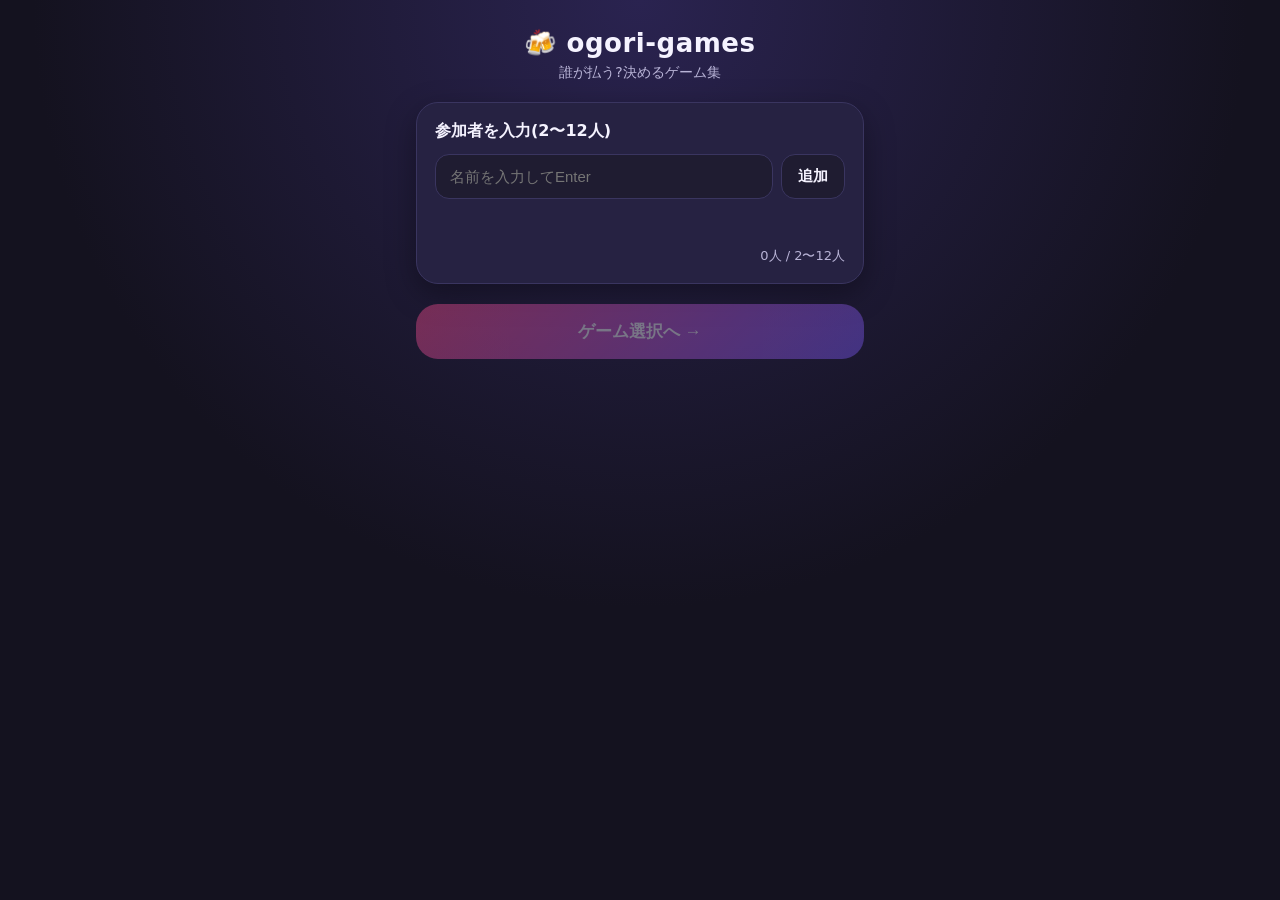
<file: index.html>
<!DOCTYPE html>
<html lang="ja">
<head>
<meta charset="UTF-8">
<meta name="viewport" content="width=device-width, initial-scale=1.0, maximum-scale=1.0, user-scalable=no">
<title>ogori-games — 誰が払う?決めるゲーム集</title>
<link rel="stylesheet" href="css/style.css">
</head>
<body>
<div id="app">

  <!-- ① 参加者入力画面 -->
  <section id="screen-players" class="screen is-active">
    <header class="app-header">
      <h1 class="app-title">🍻 ogori-games</h1>
      <p class="app-subtitle">誰が払う?決めるゲーム集</p>
    </header>

    <div class="card">
      <h2 class="section-title">参加者を入力(2〜12人)</h2>
      <form id="player-form" class="player-form" autocomplete="off">
        <input
          type="text"
          id="player-name-input"
          class="text-input"
          placeholder="名前を入力してEnter"
          maxlength="10"
        >
        <button type="submit" id="add-player-btn" class="btn btn-secondary">追加</button>
      </form>
      <p id="player-error" class="error-message" role="alert" aria-live="polite"></p>

      <ul id="player-list" class="player-list"></ul>
      <p id="player-count" class="player-count">0人 / 2〜12人</p>
    </div>

    <button id="go-to-games-btn" class="btn btn-primary btn-large" disabled>ゲーム選択へ →</button>
  </section>

  <!-- ② ゲーム選択画面 -->
  <section id="screen-games" class="screen">
    <header class="app-header">
      <h1 class="app-title">🎮 ゲームを選ぼう</h1>
      <p class="app-subtitle">負けたら(当たったら)全額おごり!</p>
    </header>

    <div class="game-card-list">
      <button class="game-card" data-game="roulette">
        <span class="game-card-emoji">🎡</span>
        <span class="game-card-name">男気ルーレット</span>
        <span class="game-card-desc">回して止まったら払う人決定</span>
      </button>
      <button class="game-card" data-game="high-low">
        <span class="game-card-emoji">🃏</span>
        <span class="game-card-name">ハイ&ロー</span>
        <span class="game-card-desc">一番弱いカードの人が払う</span>
      </button>
      <button class="game-card" data-game="chinchiro">
        <span class="game-card-emoji">🎲</span>
        <span class="game-card-name">チンチロ</span>
        <span class="game-card-desc">出た目の役が一番弱い人が払う</span>
      </button>
      <button class="game-card" data-game="amidakuji">
        <span class="game-card-emoji">🪜</span>
        <span class="game-card-name">あみだくじ</span>
        <span class="game-card-desc">線をたどって支払い運命の人へ</span>
      </button>
    </div>

    <button id="back-to-players-btn" class="btn btn-secondary btn-large">← 参加者を変更</button>
  </section>

  <!-- ③-a 男気ルーレット画面 -->
  <section id="screen-roulette" class="screen">
    <header class="app-header">
      <h1 class="app-title">🎡 男気ルーレット</h1>
      <p class="app-subtitle" id="roulette-status">回してみよう!</p>
    </header>
    <div class="card game-stage">
      <div class="roulette-wrap">
        <canvas id="roulette-canvas" width="320" height="320"></canvas>
        <div class="roulette-pointer" aria-hidden="true">▼</div>
      </div>
      <button id="roulette-spin-btn" class="btn btn-primary btn-large">回す!</button>
    </div>
    <button class="btn btn-text back-to-games-btn">← ゲーム選択に戻る</button>
  </section>

  <!-- ③-b ハイ&ロー画面 -->
  <section id="screen-high-low" class="screen">
    <header class="app-header">
      <h1 class="app-title">🃏 ハイ&ロー</h1>
      <p class="app-subtitle" id="high-low-status">カードを引こう!</p>
    </header>
    <div class="card game-stage">
      <p id="high-low-turn-label" class="turn-label"></p>
      <div class="card-flip-wrap">
        <button id="high-low-card-btn" class="playing-card" type="button" aria-label="カードをめくる">
          <span class="playing-card-back">🍀</span>
          <span class="playing-card-front" id="high-low-card-front"></span>
        </button>
      </div>
      <ul id="high-low-result-list" class="draw-result-list"></ul>
    </div>
    <button class="btn btn-text back-to-games-btn">← ゲーム選択に戻る</button>
  </section>

  <!-- ③-c チンチロ画面 -->
  <section id="screen-chinchiro" class="screen">
    <header class="app-header">
      <h1 class="app-title">🎲 チンチロ</h1>
      <p class="app-subtitle" id="chinchiro-status">サイコロを振ろう!</p>
    </header>
    <div class="card game-stage">
      <p id="chinchiro-turn-label" class="turn-label"></p>
      <div class="dice-wrap">
        <div class="die" id="chinchiro-die-0">?</div>
        <div class="die" id="chinchiro-die-1">?</div>
        <div class="die" id="chinchiro-die-2">?</div>
      </div>
      <button id="chinchiro-roll-btn" class="btn btn-primary btn-large">振る!</button>
      <ul id="chinchiro-result-list" class="draw-result-list"></ul>
    </div>
    <button class="btn btn-text back-to-games-btn">← ゲーム選択に戻る</button>
  </section>

  <!-- ③-d あみだくじ画面 -->
  <section id="screen-amidakuji" class="screen">
    <header class="app-header">
      <h1 class="app-title">🪜 あみだくじ</h1>
      <p class="app-subtitle" id="amidakuji-status">上の枠を選んでね</p>
    </header>
    <div class="card game-stage">
      <p id="amidakuji-turn-label" class="turn-label"></p>
      <div class="amidakuji-wrap">
        <div id="amidakuji-top-buttons" class="amidakuji-top-buttons"></div>
        <div class="amidakuji-canvas-wrap">
          <canvas id="amidakuji-canvas" width="320" height="320"></canvas>
          <div id="amidakuji-cover" class="amidakuji-cover" aria-hidden="true">
            <span class="amidakuji-cover-text">？？？</span>
          </div>
        </div>
        <div id="amidakuji-bottom-labels" class="amidakuji-bottom-labels"></div>
      </div>
      <button id="amidakuji-reveal-btn" class="btn btn-primary btn-large" disabled>結果を見る!</button>
    </div>
    <button class="btn btn-text back-to-games-btn">← ゲーム選択に戻る</button>
  </section>

  <!-- ④ 結果画面 -->
  <section id="screen-result" class="screen">
    <div class="result-confetti" id="result-confetti" aria-hidden="true"></div>
    <div class="result-content">
      <p class="result-lead">支払者は…</p>
      <h2 id="result-payer-name" class="result-payer-name">-</h2>
      <p class="result-message">さんのおごり!🎉</p>
      <div class="result-actions">
        <button id="result-replay-btn" class="btn btn-primary btn-large">もう一回</button>
        <button id="result-back-to-games-btn" class="btn btn-secondary btn-large">ゲーム選択に戻る</button>
      </div>
    </div>
  </section>

</div>

<script src="js/app.js"></script>
<script src="js/sound.js"></script>
<script src="js/roulette.js"></script>
<script src="js/high-low.js"></script>
<script src="js/chinchiro.js"></script>
<script src="js/amidakuji.js"></script>
</body>
</html>
</file>
<file: css/style.css>
/* ==========================================================================
   ogori-games — style.css
   スマホ縦画面ファースト / ダーク背景 + ビビッドアクセント
   ========================================================================== */

:root {
  --color-bg: #14121f;
  --color-bg-elevated: #1f1c31;
  --color-card: #262242;
  --color-border: #3a3560;
  --color-text: #f5f3ff;
  --color-text-dim: #b8b3d6;
  --color-accent: #ff4d8d;
  --color-accent-2: #ffc93c;
  --color-accent-3: #37e6c5;
  --color-accent-4: #7c5cff;
  --color-danger: #ff5c5c;
  --radius-md: 14px;
  --radius-lg: 22px;
  --shadow-card: 0 10px 30px rgba(0, 0, 0, 0.35);
  --max-width: 480px;
}

* {
  box-sizing: border-box;
}

html, body {
  margin: 0;
  padding: 0;
  height: 100%;
}

body {
  background: radial-gradient(circle at 50% 0%, #2a2350 0%, var(--color-bg) 55%);
  color: var(--color-text);
  font-family: "Hiragino Kaku Gothic ProN", "Hiragino Sans", "Yu Gothic", Meiryo, system-ui, -apple-system, sans-serif;
  min-height: 100vh;
  -webkit-tap-highlight-color: transparent;
}

#app {
  max-width: var(--max-width);
  margin: 0 auto;
  padding: 20px 16px 40px;
  min-height: 100vh;
  display: flex;
  flex-direction: column;
}

/* ---- 画面切り替え ---- */
.screen {
  display: none;
  flex-direction: column;
  gap: 20px;
  flex: 1;
  animation: fadeIn 0.25s ease;
}

.screen.is-active {
  display: flex;
}

@keyframes fadeIn {
  from { opacity: 0; transform: translateY(8px); }
  to { opacity: 1; transform: translateY(0); }
}

/* ---- ヘッダー ---- */
.app-header {
  text-align: center;
  padding-top: 8px;
}

.app-title {
  margin: 0;
  font-size: 26px;
  font-weight: 800;
  letter-spacing: 0.02em;
}

.app-subtitle {
  margin: 6px 0 0;
  color: var(--color-text-dim);
  font-size: 14px;
}

/* ---- カード共通 ---- */
.card {
  background: var(--color-card);
  border: 1px solid var(--color-border);
  border-radius: var(--radius-lg);
  padding: 18px;
  box-shadow: var(--shadow-card);
}

.section-title {
  margin: 0 0 12px;
  font-size: 16px;
  font-weight: 700;
}

/* ---- ボタン共通 ---- */
.btn {
  border: none;
  border-radius: var(--radius-md);
  font-weight: 700;
  font-size: 15px;
  padding: 12px 16px;
  cursor: pointer;
  transition: transform 0.12s ease, opacity 0.12s ease, filter 0.12s ease;
  color: var(--color-text);
  -webkit-tap-highlight-color: transparent;
}

.btn:active:not(:disabled) {
  transform: scale(0.97);
}

.btn:disabled {
  opacity: 0.4;
  cursor: not-allowed;
}

.btn-primary {
  background: linear-gradient(135deg, var(--color-accent), var(--color-accent-4));
  color: #fff;
}

.btn-secondary {
  background: var(--color-bg-elevated);
  border: 1px solid var(--color-border);
  color: var(--color-text);
}

.btn-large {
  width: 100%;
  padding: 16px;
  font-size: 17px;
  border-radius: var(--radius-lg);
}

.btn-text {
  background: none;
  color: var(--color-text-dim);
  text-decoration: underline;
  padding: 8px;
  align-self: center;
}

/* ---- 参加者入力画面 ---- */
.player-form {
  display: flex;
  gap: 8px;
}

.text-input {
  flex: 1;
  min-width: 0;
  background: var(--color-bg-elevated);
  border: 1px solid var(--color-border);
  border-radius: var(--radius-md);
  padding: 12px 14px;
  color: var(--color-text);
  font-size: 15px;
}

.text-input:focus {
  outline: 2px solid var(--color-accent-3);
}

.error-message {
  min-height: 18px;
  color: var(--color-danger);
  font-size: 13px;
  margin: 8px 0 0;
}

.player-list {
  list-style: none;
  margin: 12px 0 0;
  padding: 0;
  display: flex;
  flex-direction: column;
  gap: 8px;
}

.player-list-item {
  display: flex;
  align-items: center;
  justify-content: space-between;
  background: var(--color-bg-elevated);
  border: 1px solid var(--color-border);
  border-radius: var(--radius-md);
  padding: 10px 12px;
  animation: fadeIn 0.2s ease;
}

.player-list-item-name {
  font-weight: 600;
}

.player-remove-btn {
  background: none;
  border: none;
  color: var(--color-danger);
  font-size: 18px;
  line-height: 1;
  cursor: pointer;
  padding: 4px 8px;
}

.player-count {
  text-align: right;
  color: var(--color-text-dim);
  font-size: 13px;
  margin: 10px 0 0;
}

/* ---- ゲーム選択画面 ---- */
.game-card-list {
  display: grid;
  grid-template-columns: 1fr 1fr;
  gap: 12px;
}

.game-card {
  background: var(--color-card);
  border: 1px solid var(--color-border);
  border-radius: var(--radius-lg);
  padding: 18px 10px;
  display: flex;
  flex-direction: column;
  align-items: center;
  gap: 6px;
  cursor: pointer;
  color: var(--color-text);
  box-shadow: var(--shadow-card);
  transition: transform 0.12s ease, border-color 0.12s ease;
}

.game-card:active {
  transform: scale(0.96);
  border-color: var(--color-accent-3);
}

.game-card-emoji {
  font-size: 34px;
}

.game-card-name {
  font-weight: 800;
  font-size: 15px;
}

.game-card-desc {
  font-size: 11px;
  color: var(--color-text-dim);
  text-align: center;
}

/* ---- ゲーム共通ステージ ---- */
.game-stage {
  display: flex;
  flex-direction: column;
  align-items: center;
  gap: 18px;
}

.turn-label {
  font-size: 20px;
  font-weight: 800;
  text-align: center;
  color: var(--color-accent-2);
  min-height: 28px;
}

.draw-result-list {
  list-style: none;
  margin: 0;
  padding: 0;
  width: 100%;
  display: flex;
  flex-direction: column;
  gap: 8px;
}

.draw-result-item {
  display: flex;
  align-items: center;
  justify-content: space-between;
  background: var(--color-bg-elevated);
  border: 1px solid var(--color-border);
  border-radius: var(--radius-md);
  padding: 10px 14px;
  font-size: 14px;
}

.draw-result-item.is-loser {
  border-color: var(--color-danger);
  background: rgba(255, 92, 92, 0.12);
}

/* ---- 男気ルーレット ---- */
.roulette-wrap {
  position: relative;
  width: 320px;
  max-width: 100%;
}

#roulette-canvas {
  width: 100%;
  height: auto;
  display: block;
  border-radius: 50%;
}

.roulette-pointer {
  position: absolute;
  top: -6px;
  left: 50%;
  transform: translateX(-50%);
  font-size: 28px;
  color: var(--color-accent-2);
  filter: drop-shadow(0 2px 4px rgba(0, 0, 0, 0.5));
}

/* ---- ハイ&ロー ---- */
/* 本物のトランプを裏から表へ返す3Dフリップ演出 */
.card-flip-wrap {
  perspective: 1000px;
}

.playing-card {
  position: relative;
  width: 140px;
  height: 196px;
  border: none;
  background: none;
  cursor: pointer;
  transform-style: preserve-3d;
  transition: transform 0.8s cubic-bezier(0.34, 1.4, 0.5, 1);
}

.playing-card.is-disabled {
  cursor: not-allowed;
  pointer-events: none;
}

/* めくり: カードごとrotateYで反転。途中で少し手前に持ち上げて立体感を出す */
.playing-card.is-flipped {
  animation: cardFlip 0.8s cubic-bezier(0.34, 1.2, 0.5, 1) forwards;
}

@keyframes cardFlip {
  0% {
    transform: rotateY(0deg) translateY(0) scale(1);
    box-shadow: 0 8px 18px rgba(0, 0, 0, 0.35);
  }
  50% {
    transform: rotateY(90deg) translateY(-10px) scale(1.08);
    box-shadow: 0 22px 36px rgba(0, 0, 0, 0.5);
  }
  100% {
    transform: rotateY(180deg) translateY(0) scale(1);
    box-shadow: 0 8px 18px rgba(0, 0, 0, 0.35);
  }
}

.playing-card-back,
.playing-card-front {
  position: absolute;
  inset: 0;
  border-radius: var(--radius-md);
  display: flex;
  align-items: center;
  justify-content: center;
  font-size: 40px;
  font-weight: 800;
  backface-visibility: hidden;
  -webkit-backface-visibility: hidden;
}

.playing-card-back {
  background: linear-gradient(135deg, var(--color-accent-4), var(--color-accent));
  color: #fff;
}

/* 表面は初期状態で裏返しておき、カードが180度回ると正面を向く */
.playing-card-front {
  background: #fff;
  color: #1a1a1a;
  font-size: 30px;
  flex-direction: column;
  transform: rotateY(180deg);
}

/* 次のプレイヤーへ切り替える際、回転アニメを見せず即座に裏向きへ戻す */
.playing-card.no-transition {
  animation: none;
  transition: none;
  transform: rotateY(0deg);
}

.playing-card-front.is-red {
  color: #d81b3f;
}

/* ---- チンチロ(サイコロが上から落ちて収まる) ---- */
.dice-wrap {
  display: flex;
  gap: 14px;
  justify-content: center;
  align-items: center;
  min-height: 60px;
}

.die {
  width: 54px;
  height: 54px;
  background: #fff;
  color: #1a1a1a;
  border-radius: 12px;
  display: flex;
  align-items: center;
  justify-content: center;
  font-size: 24px;
  font-weight: 800;
  box-shadow: 0 4px 10px rgba(0, 0, 0, 0.4);
}

/* 転がり中(目のパラパラ切替と同期する小刻みな回転) */
.die.is-rolling {
  animation: dieRoll 0.15s linear infinite;
}

@keyframes dieRoll {
  0% { transform: rotate(0deg) scale(1); }
  50% { transform: rotate(180deg) scale(1.08); }
  100% { transform: rotate(360deg) scale(1); }
}

/* 落下→軽くワンバウンドして着地 */
.die.is-dropping {
  animation: dieDrop 0.5s cubic-bezier(0.3, 0.7, 0.4, 1) both;
}

.die.is-dropping.drop-delay-1 {
  animation-delay: 0.08s;
}

.die.is-dropping.drop-delay-2 {
  animation-delay: 0.16s;
}

@keyframes dieDrop {
  0% { transform: translateY(-140px) rotate(-25deg); }
  70% { transform: translateY(0) rotate(6deg); }
  84% { transform: translateY(-16px) rotate(-3deg); }
  100% { transform: translateY(0) rotate(0deg); }
}

/* ---- あみだくじ ---- */
.amidakuji-wrap {
  position: relative;
  width: 320px;
  max-width: 100%;
}

.amidakuji-canvas-wrap {
  position: relative;
  width: 100%;
}

#amidakuji-canvas {
  width: 100%;
  height: auto;
  display: block;
}

/* 選択フェーズで中間を覆い、経路を目で追えないようにするパネル */
.amidakuji-cover {
  position: absolute;
  left: 0;
  right: 0;
  /* 上から約20%と下から約20%を残し、中間の約60%を隠す */
  top: 20%;
  height: 60%;
  border-radius: 14px;
  background:
    repeating-linear-gradient(
      45deg,
      rgba(124, 92, 255, 0.18) 0,
      rgba(124, 92, 255, 0.18) 10px,
      rgba(38, 34, 66, 0.9) 10px,
      rgba(38, 34, 66, 0.9) 20px
    ),
    var(--color-card);
  border: 2px solid var(--color-border);
  display: flex;
  align-items: center;
  justify-content: center;
  box-shadow: inset 0 0 12px rgba(0, 0, 0, 0.4);
}

.amidakuji-cover.is-hidden {
  display: none;
}

.amidakuji-cover-text {
  font-size: 24px;
  font-weight: 800;
  color: var(--color-text-dim);
  letter-spacing: 0.15em;
}

.amidakuji-top-buttons,
.amidakuji-bottom-labels {
  display: flex;
  justify-content: space-between;
  width: 100%;
}

.amidakuji-top-buttons {
  margin-bottom: 4px;
}

.amidakuji-bottom-labels {
  margin-top: 4px;
}

.amida-top-btn {
  flex: 1;
  margin: 0 2px;
  background: var(--color-accent-4);
  border: 1px solid var(--color-accent-3);
  border-radius: 8px;
  color: #fff;
  font-weight: 700;
  font-size: 11px;
  padding: 8px 2px;
  cursor: pointer;
}

.amida-top-btn:disabled {
  opacity: 0.35;
  cursor: not-allowed;
}

.amida-top-btn.is-selected {
  border-color: var(--color-accent-3);
  background: rgba(55, 230, 197, 0.18);
}

/* タップでたどるモードで、現在の手番の人の枠を点滅強調する */
.amida-top-btn.is-trace-active {
  background: var(--color-accent-2);
  color: #1a1a1a;
  border: 2px solid #fff;
  opacity: 1;
  cursor: pointer;
  animation: amidaTracePulse 0.8s ease-in-out infinite;
}

@keyframes amidaTracePulse {
  0% { box-shadow: 0 0 0 0 rgba(255, 201, 60, 0.7); transform: scale(1); }
  50% { box-shadow: 0 0 0 6px rgba(255, 201, 60, 0); transform: scale(1.06); }
  100% { box-shadow: 0 0 0 0 rgba(255, 201, 60, 0); transform: scale(1); }
}

.amida-bottom-label {
  flex: 1;
  margin: 0 2px;
  text-align: center;
  font-size: 16px;
}

.amida-bottom-label.is-bomb {
  font-size: 20px;
  filter: drop-shadow(0 0 4px rgba(255, 77, 141, 0.8));
}

/* ---- 結果画面 ---- */
#screen-result {
  align-items: center;
  justify-content: center;
  text-align: center;
  min-height: 70vh;
  position: relative;
  overflow: hidden;
}

.result-content {
  position: relative;
  z-index: 2;
  display: flex;
  flex-direction: column;
  align-items: center;
  gap: 4px;
  width: 100%;
}

.result-lead {
  font-size: 16px;
  color: var(--color-text-dim);
  margin: 0;
}

.result-payer-name {
  font-size: 44px;
  font-weight: 900;
  margin: 6px 0;
  background: linear-gradient(135deg, var(--color-accent-2), var(--color-accent));
  -webkit-background-clip: text;
  background-clip: text;
  color: transparent;
  animation: popIn 0.4s cubic-bezier(0.2, 0.9, 0.3, 1.4);
  word-break: break-all;
}

@keyframes popIn {
  0% { transform: scale(0.4); opacity: 0; }
  100% { transform: scale(1); opacity: 1; }
}

.result-message {
  font-size: 20px;
  font-weight: 700;
  margin: 0 0 24px;
}

.result-actions {
  display: flex;
  flex-direction: column;
  gap: 10px;
  width: 100%;
  max-width: 280px;
}

.result-confetti {
  position: absolute;
  inset: 0;
  pointer-events: none;
  z-index: 1;
  overflow: hidden;
}

.confetti-piece {
  position: absolute;
  top: -20px;
  width: 8px;
  height: 14px;
  opacity: 0.9;
  animation-name: confettiFall;
  animation-timing-function: linear;
  animation-iteration-count: 1;
}

@keyframes confettiFall {
  0% { transform: translateY(-20px) rotate(0deg); opacity: 1; }
  100% { transform: translateY(110vh) rotate(540deg); opacity: 0.3; }
}

/* ---- レスポンシブ: 極小幅対策 ---- */
@media (max-width: 360px) {
  .app-title { font-size: 22px; }
  .result-payer-name { font-size: 36px; }
  .die { width: 50px; height: 50px; font-size: 22px; }
}
</file>
